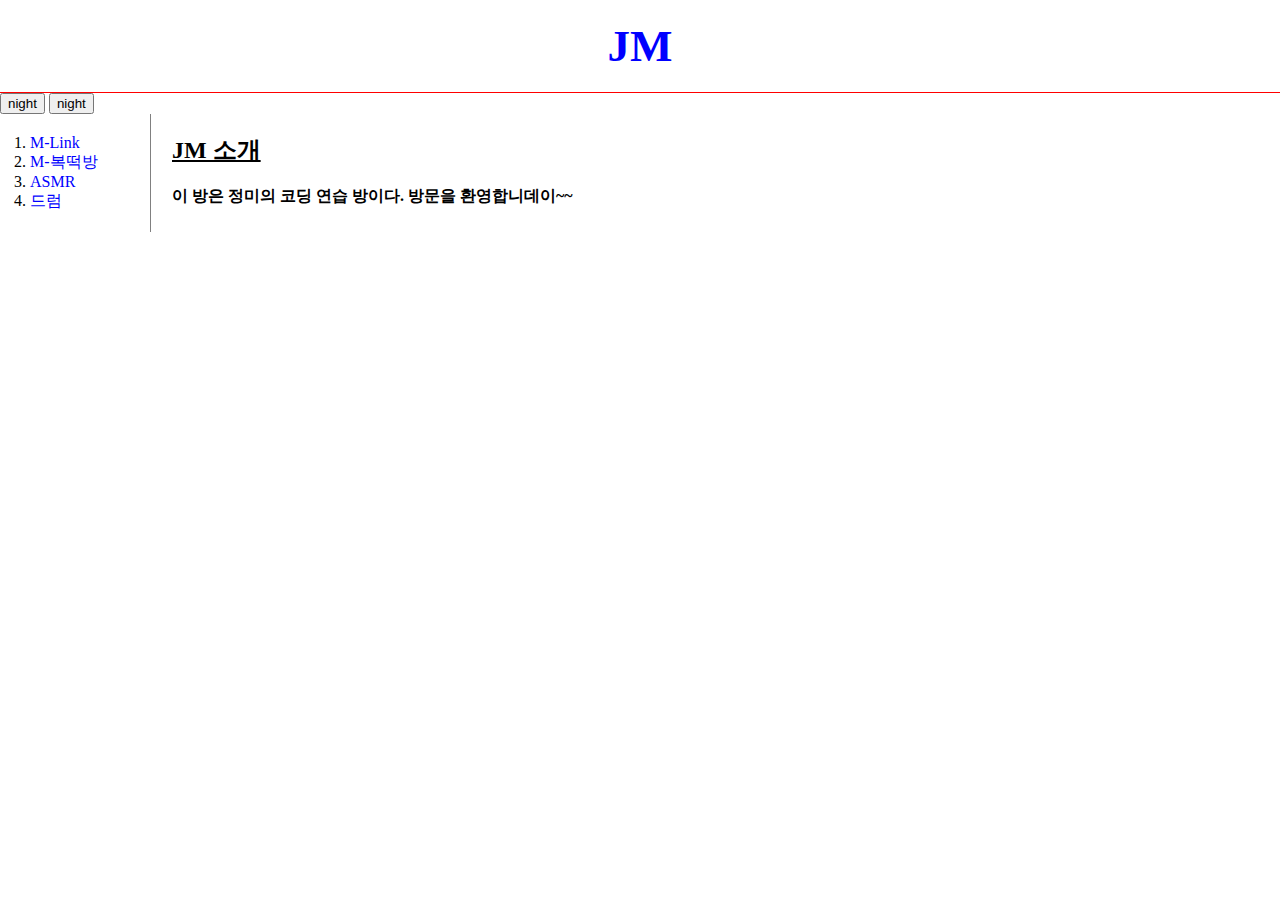
<file: index.html>
<!doctype html>
<html>
  <head>
    <title>JM - Welcome</title>
    <meta charset="utf-8">
    <link rel="stylesheet" href="style.css"> <!-- style.css를 읽어 링크-->
     <script src="colors.js">
     </script>
  </head>

  <body>
    <h1> <a href="index.html">JM</a> </h1>

    <input id="night_day" type="button" value="night" onclick="
     nightDayHandler(this);
      ">
    <input type="button" value="night" onclick="
       nightDayHandler(this);
        "> <!-- 함수로 인해 두개의 버튼이 각각 동작 -->

    <div id="grid">
    <ol>
      <li><a href="1.html">M-Link</a></li>
      <li><a href="2.html">M-복떡방</a></li>
      <li><a href="3.html">ASMR</a></li>
      <li><a href="4.html">드럼</a></li>
    </ol>

    <div id="article">
      <p>
        <h2><strong><u>JM 소개</u></strong></h2>
        <strong>이 방은 정미의 코딩 연습 방이다. 방문을 환영합니데이~~</strong>
      </p>


    <p>
      <div id="disqus_thread"></div>
      <script>
          /**
          *  RECOMMENDED CONFIGURATION VARIABLES: EDIT AND UNCOMMENT THE SECTION BELOW TO INSERT DYNAMIC VALUES FROM YOUR PLATFORM OR CMS.
          *  LEARN WHY DEFINING THESE VARIABLES IS IMPORTANT: https://disqus.com/admin/universalcode/#configuration-variables    */
          /*
          var disqus_config = function () {
          self.page.url = PAGE_URL;  // Replace PAGE_URL with your page's canonical URL variable
          self.page.identifier = PAGE_IDENTIFIER; // Replace PAGE_IDENTIFIER with your page's unique identifier variable
          };
          */
          (function() { // DON'T EDIT BELOW self LINE
          var d = document, s = d.createElement('script');
          s.src = 'https://codingexercise.disqus.com/embed.js';
          s.setAttribute('data-timestamp', +new Date());
          (d.head || d.body).appendChild(s);
          })();
      </script>
      <noscript>Please enable JavaScript to view the <a href="https://disqus.com/?ref_noscript">comments powered by Disqus.</a></noscript>
     </p>

    </div>
  </div>
  </body>
</html>
</file>
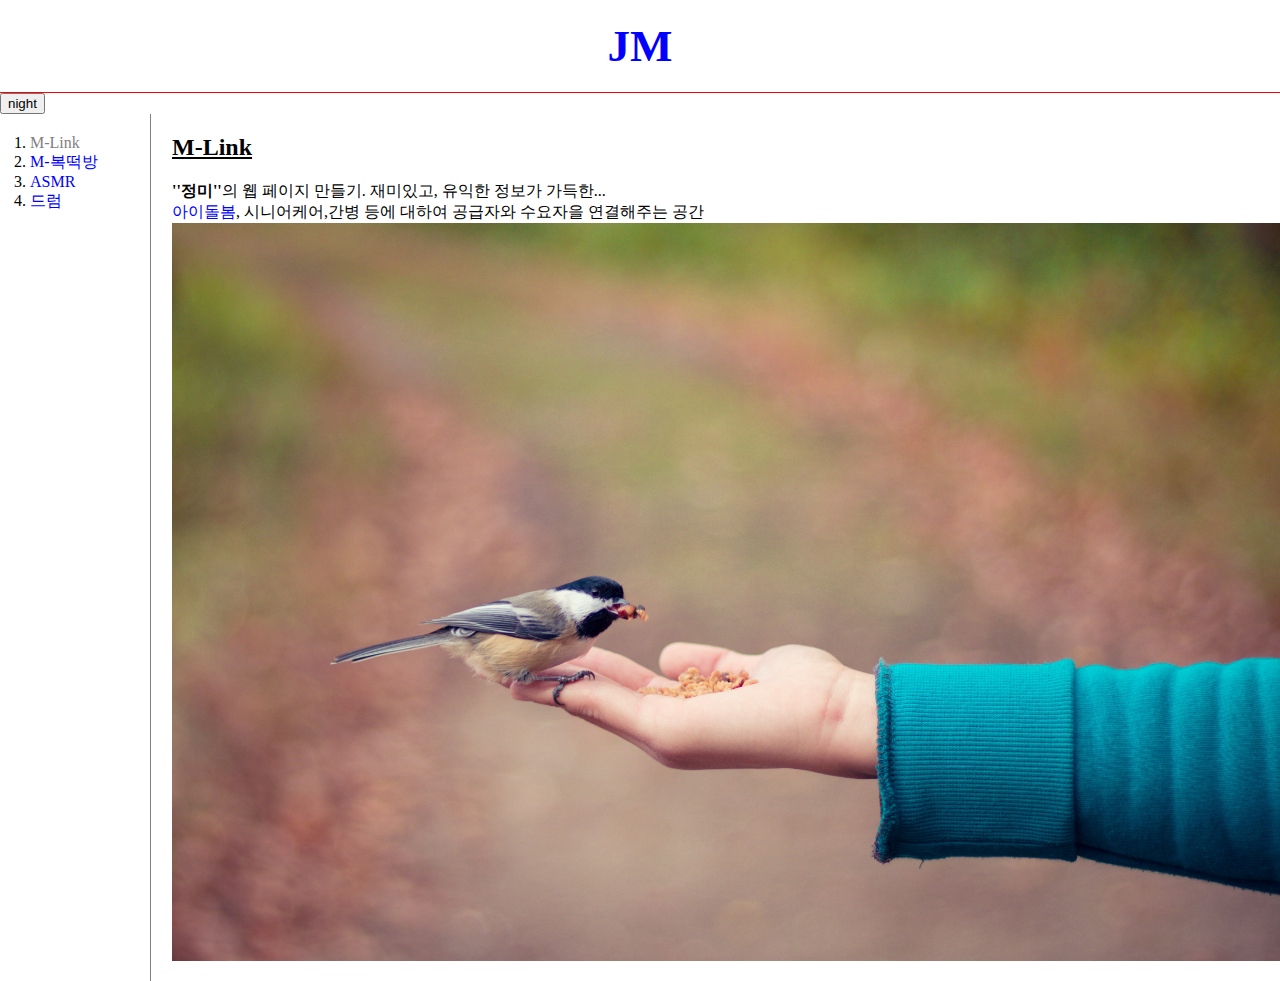
<file: 1.html>
<!doctype html>
<html>
  <head>
    <title>M-Link</title>
    <meta charset="utf-8">
    <link rel="stylesheet" href="style.css">
    <script src="colors.js">
    </script>
  </head>

  <body>
    <h1> <a href="index.html">JM</a> </h1>
    <input id="night_day" type="button" value="night" onclick="
     nightDayHandler(this);
      ">
      <div id="grid">
        <ol>
          <li><a href="1.html"class="saw" id="active">M-Link</a></li>
          <li><a href="2.html">M-복떡방</a></li>
          <li><a href="3.html">ASMR</a></li>
          <li><a href="4.html">드럼</a></li>
        </ol>
    <div id="article">
    <h2><strong><u>M-Link</u></strong></h2>

    <p><strong>''정미''</strong>의 웹 페이지 만들기. 재미있고, 유익한 정보가 가득한...
     <br><a href="https://www.idolbom.go.kr/front/main/main.do"
     target="_blank" title="정부 돌봄">아이돌봄</a>,
     시니어케어,간병 등에 대하여 공급자와 수요자을 연결해주는
     공간 <img src="bird.jpg" width="100%">
    </P>
  </div>
   </div>
  </body>
</html>
</file>
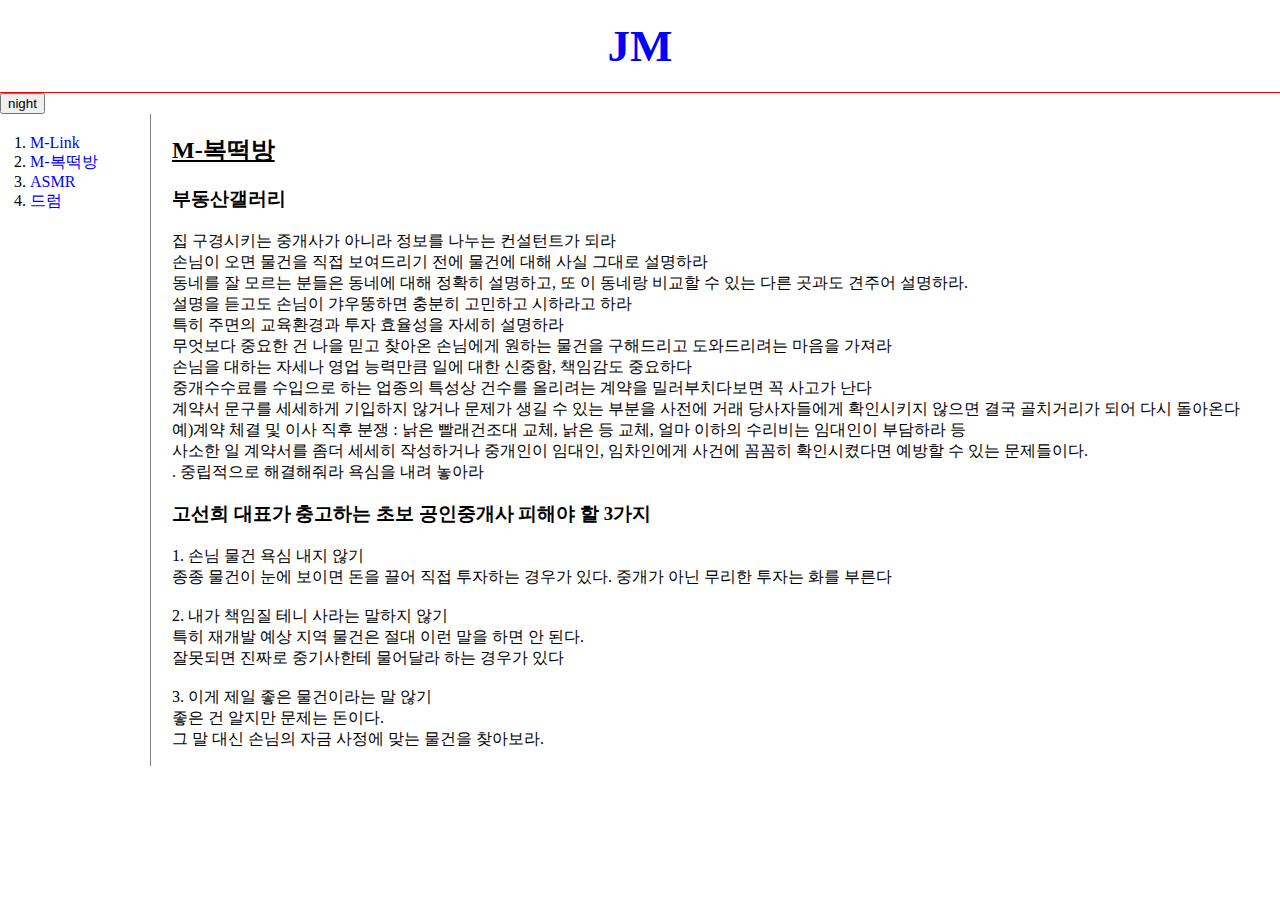
<file: 2.html>
<!doctype html>
<html>
  <head>
    <title>M-복떡방</title>
    <meta charset="utf-8">
    <link rel="stylesheet" href="style.css">
    <script src="colors.js">
    </script>
    </head>

  <body>
    <h1> <a href="index.html">JM</a> </h1>
    <input id="night_day" type="button" value="night" onclick="
     nightDayHandler(this);
      ">
    <div id="grid">
    <ol>
      <li><a href="1.html">M-Link</a></li>
      <li><a href="2.html">M-복떡방</a></li>
      <li><a href="3.html">ASMR</a></li>
      <li><a href="4.html">드럼</a></li>
    </ol>

    <div id="article">
    <h2><strong><u>M-복떡방</u></strong></h2>

     <h3>부동산갤러리</h3>
      <p> 집 구경시키는 중개사가 아니라 정보를 나누는 컨설턴트가 되라<br>
      손님이 오면 물건을 직접 보여드리기 전에 물건에 대해 사실 그대로 설명하라<br>
      동네를 잘 모르는 분들은 동네에 대해 정확히 설명하고, 또 이 동네랑 비교할 수 있는 다른 곳과도 견주어 설명하라.<br>
      설명을 듣고도 손님이 갸우뚱하면 충분히 고민하고 시하라고 하라<br>
      특히 주면의 교육환경과 투자 효율성을 자세히 설명하라<br>
      무엇보다 중요한 건 나을 믿고 찾아온 손님에게 원하는 물건을 구해드리고 도와드리려는 마음을 가져라<br>
      손님을 대하는 자세나 영업 능력만큼 일에 대한 신중함, 책임감도 중요하다<br>
      중개수수료를 수입으로 하는 업종의 특성상 건수를 올리려는 계약을 밀러부치다보면 꼭 사고가 난다<br>
      계약서 문구를 세세하게 기입하지 않거나 문제가 생길 수 있는 부분을 사전에 거래 당사자들에게 확인시키지 않으면 결국 골치거리가 되어 다시 돌아온다<br>
      예)계약 체결 및 이사 직후 분쟁 : 낡은 빨래건조대 교체, 낡은 등 교체, 얼마 이하의 수리비는 임대인이 부담하라 등 <br>
      사소한 일 계약서를 좀더 세세히 작성하거나 중개인이 임대인, 임차인에게 사건에 꼼꼼히 확인시켰다면 예방할 수 있는 문제들이다.<br>
.      중립적으로 해결해줘라 욕심을 내려 놓아라</p>

      <p><h3>고선희 대표가 충고하는 초보 공인중개사 피해야 할 3가지</h3>
      1. 손님 물건 욕심 내지 않기<br>
      종종 물건이 눈에 보이면 돈을 끌어 직접 투자하는 경우가 있다.
      중개가 아닌 무리한 투자는 화를 부른다<br><br>
      2. 내가 책임질 테니 사라는 말하지 않기<br>
      특히 재개발 예상 지역 물건은 절대 이런 말을 하면 안 된다.<br>
      잘못되면 진짜로 중기사한테 물어달라 하는 경우가 있다<br><br>
      3. 이게 제일 좋은 물건이라는 말 않기<br>
      좋은 건 알지만 문제는 돈이다.<br>
      그 말 대신 손님의 자금 사정에 맞는 물건을 찾아보라.
    </p>
  </div>
  </div>
  </body>
</html>
</file>
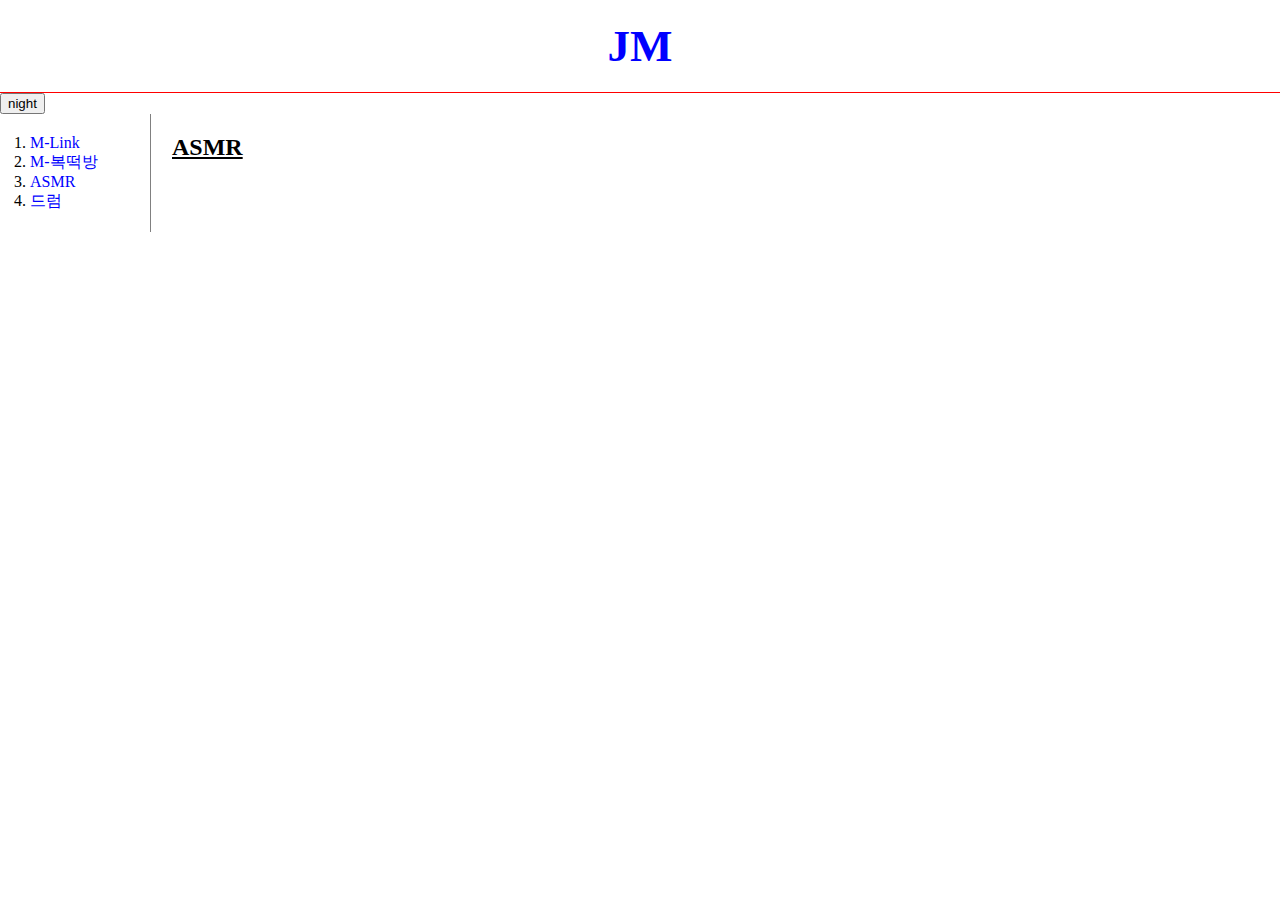
<file: 3.html>
<!doctype html>
<html>
  <head>
    <title>JM - ASMR</title>
    <meta charset="utf-8">
    <link rel="stylesheet" href="style.css">
    <script src="colors.js">
    </script>
  </head>

  <body>
    <h1> <a href="index.html">JM</a> </h1>
    <input id="night_day" type="button" value="night" onclick="
     nightDayHandler(this);
      ">
    <div id="grid">
    <ol>
      <li><a href="1.html">M-Link</a></li>
      <li><a href="2.html">M-복떡방</a></li>
      <li><a href="3.html">ASMR</a></li>
      <li><a href="4.html">드럼</a></li>
    </ol>
   <div id="article">
    <h2><strong><u>ASMR</u></strong></h2>

  </div>
   </div>

  </body>
</html>
</file>
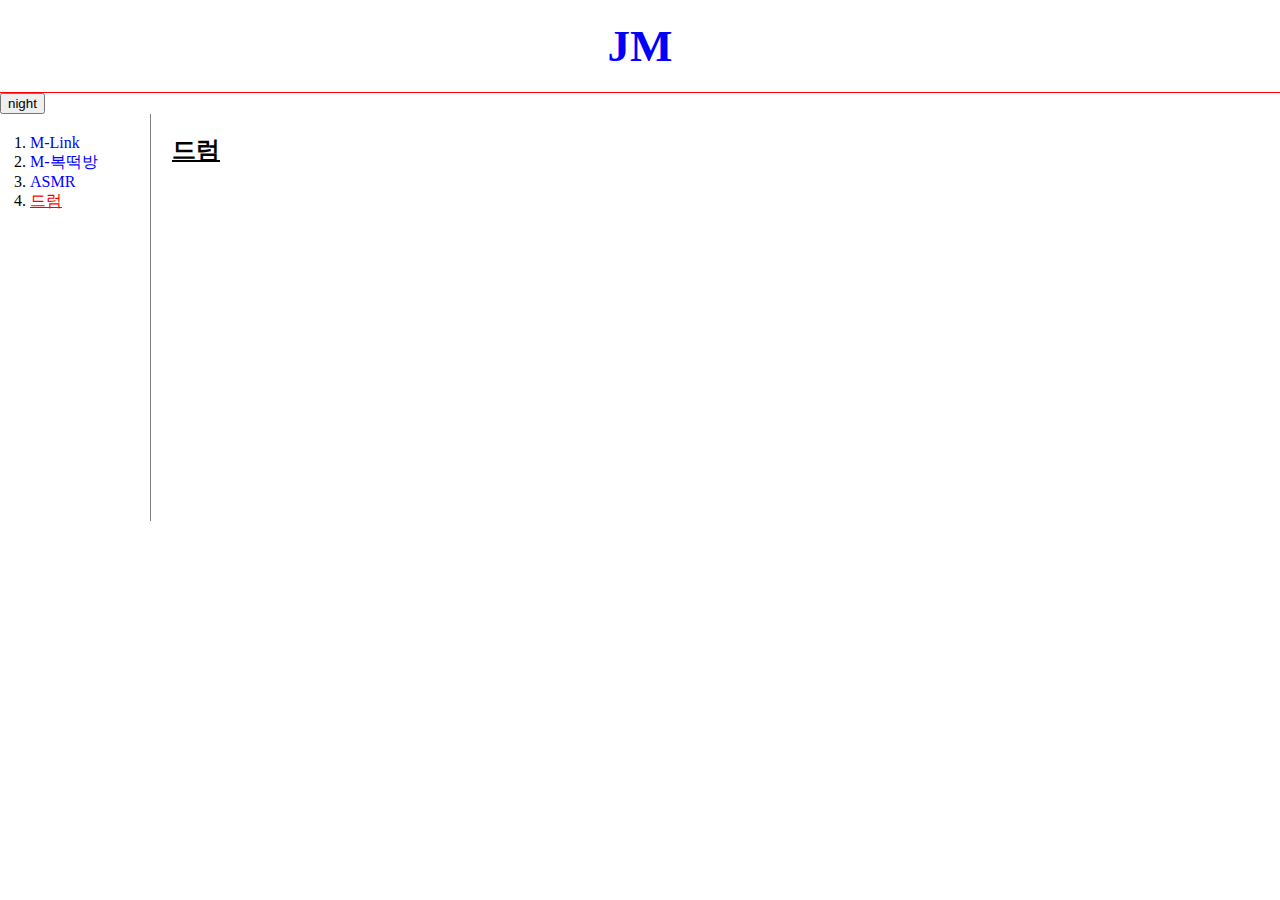
<file: 4.html>
<!doctype html>
<html>
  <head>
    <title>JM - ASMR</title>
    <meta charset="utf-8">
    <link rel="stylesheet" href="style.css">
    <script src="colors.js">
    </script>
  </head>

  <body>
    <h1> <a href="index.html">JM</a> </h1>
    <input id="night_day" type="button" value="night" onclick="
     nightDayHandler(this);
      ">
    <div id="grid">
    <ol>
      <li><a href="1.html">M-Link</a></li>
      <li><a href="2.html">M-복떡방</a></li>
      <li><a href="3.html">ASMR</a></li>
      <li><a href="3.html" style="color:red; text-decoration: underline;">드럼</a></li>
    </ol>
    <div id="article">
    <h2><strong><u>드럼</u></strong></h2>

<p>
<iframe width="560" height="315"
 src="https://www.youtube.com/embed/LFs35UnXipQ"
 title="YouTube video player"
  frameborder="0"
  allow="accelerometer; autoplay; clipboard-write;
   encrypted-media; gyroscope; picture-in-picture"
    allowfullscreen>
  </iframe>
</p>
</div>
 </div>
 </html>
</file>
<file: style.css>
body{
   margin: 0;
  }
  a {
    color:blue;
    text-decoration: none;
  }
  .saw{
    color: gray; /*class가 saw인 tag를 회색으로 */
  }
  h1 {
    font-size: 45px;
    text-align: center;
    border-bottom: 1px solid red;
    margin: 0;
    padding: 20px;
  }

  ol{   /* grid 값 아래에 있는 ol테크*/
    border-right: 1px solid gray;
    width: 100px;
    margin: 0;
    padding: 20px;
    padding-left: 30px;
  }
  #grid{
    display: grid;
    grid-template-columns:150px 1fr;
  }
  #article{
    padding-left: 22px;
  }
  @media (max-width: 800px) { /*800픽셀보다 작을때*/
      #grid{
        display: block; /*화면전체를 사용*/
      }
      ol{       /* ol 값에서 사용한 우측선 지우기*/
        border-right: none;
      }
      h1 {  /* 제목 아래 회색선 지우기 */
        border-bottom: none;
      }
  }
</file>
